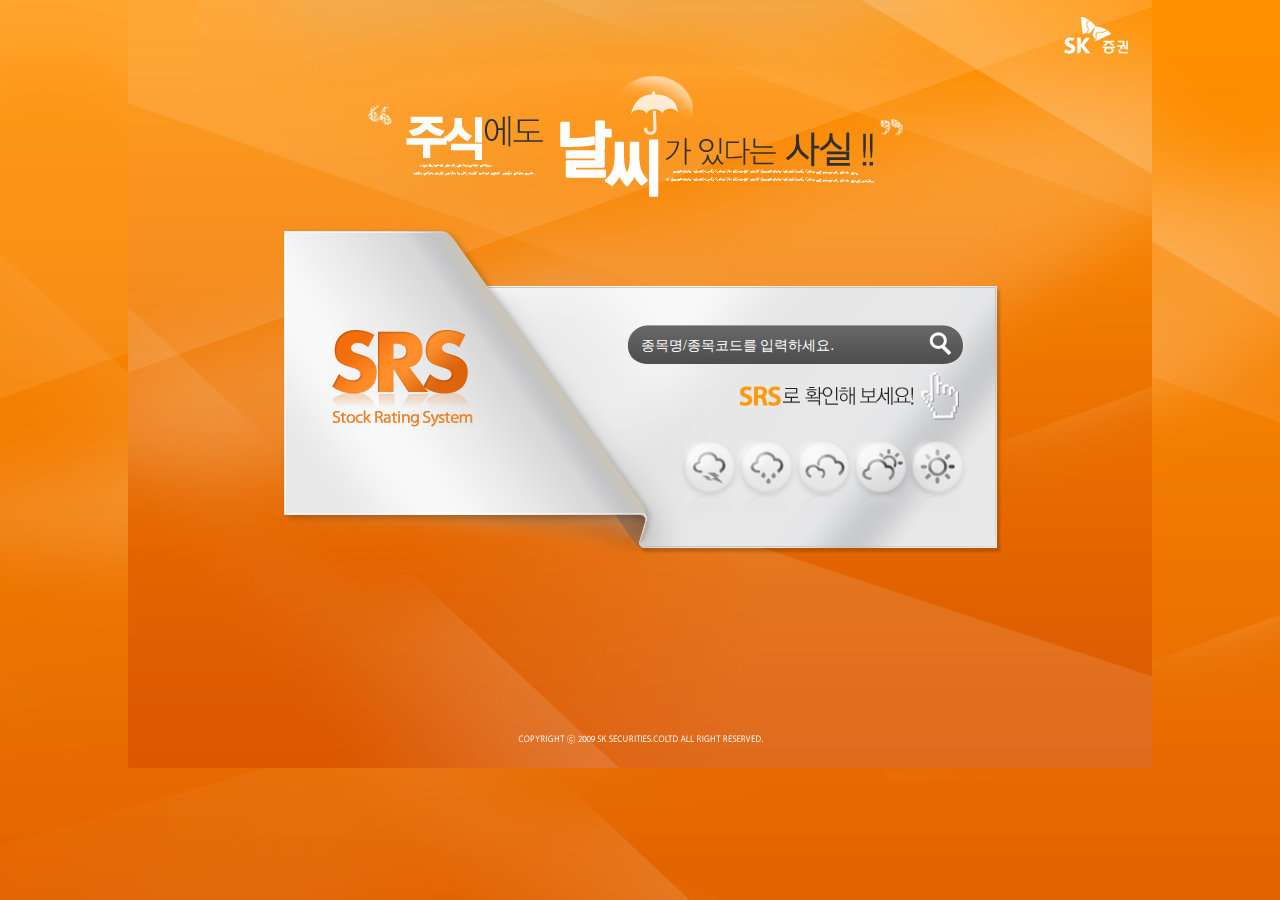
<file: html/index.html>
<!DOCTYPE html PUBLIC "-//W3C//DTD XHTML 1.0 Transitional//EN" "http://www.w3.org/TR/xhtml1/DTD/xhtml1-transitional.dtd">
<html xmlns="http://www.w3.org/1999/xhtml" lang="ko" xml:lang="ko">
<head>
<meta http-equiv="Content-Type" content="text/html; charset=euc-kr" />
<meta http-equiv="Content-Script-Type" content="text/javascript" />
<meta http-equiv="Content-Style-Type" content="text/css" />
<meta http-equiv="X-UA-Compatible" content="IE=edge" />
<meta name="viewport" content="width=880" />
<title></title>
<link rel="stylesheet" type="text/css" href="../css/style.css"/>
<link href="http://api.mobilis.co.kr/webfonts/css/?fontface=NanumGothicWeb" rel="stylesheet" type="text/css" />
<!--[if IE]><style type="text/css">.cast_list li{white-space:normal;}</style><![endif]-->
<style typee="text/css">

</style>
<script type="text/javascript" src="../js/jquery-1.7.2.min.js"></script>
<script type="text/javascript" src="../js/common.js"></script>
</head>

<body>

<div id="micro">
	<form action="result.html" method="post">
		<fieldset>
			<legend>�����/�����ڵ� �˻�</legend>
			<input type="text" id="inpKeyword" value="�����/�����ڵ带 �Է��ϼ���." />
			<button id="btnSearch"></button>
			<div id="surgestBox">
				<div class="cap"></div>
				<ul id="ulSurgest">
				</ul>
				<div class="border"></div>
			</div>
		</fieldset>
	</form>
</div>

</body>
</html>
</file>
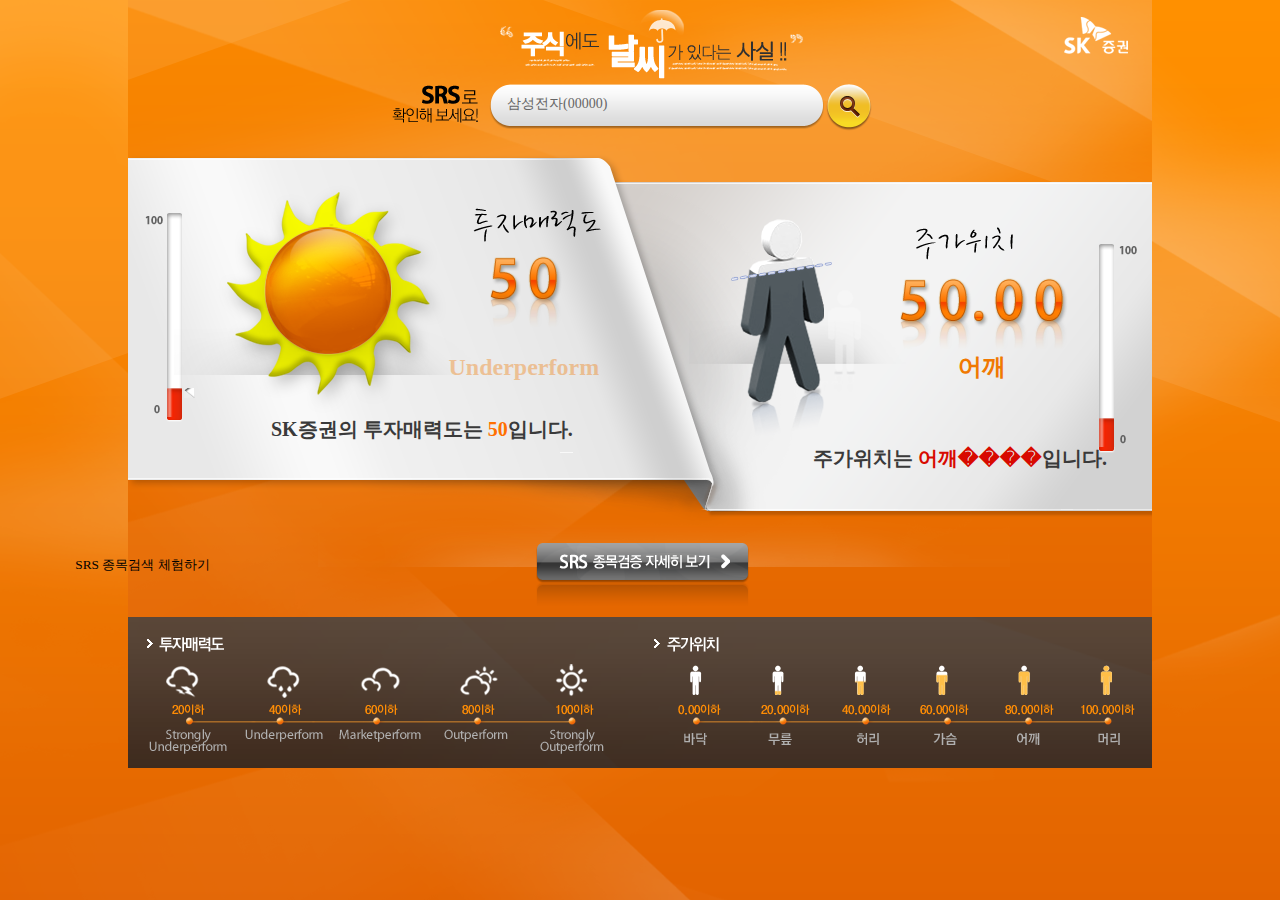
<file: html/result.html>
<!DOCTYPE html PUBLIC "-//W3C//DTD XHTML 1.0 Transitional//EN" "http://www.w3.org/TR/xhtml1/DTD/xhtml1-transitional.dtd">
<html xmlns="http://www.w3.org/1999/xhtml" lang="ko" xml:lang="ko">
<head>
<meta http-equiv="Content-Type" content="text/html; charset=euc-kr" />
<meta http-equiv="Content-Script-Type" content="text/javascript" />
<meta http-equiv="Content-Style-Type" content="text/css" />
<meta http-equiv="X-UA-Compatible" content="IE=edge" />
<meta name="viewport" content="width=880" />
<title></title>
<link rel="stylesheet" type="text/css" href="../css/style.css"/>
<link href="http://api.mobilis.co.kr/webfonts/css/?fontface=NanumGothicWeb" rel="stylesheet" type="text/css" />
<!--[if IE]><style type="text/css">img, div, input { behavior: url("../css/iepngfix.htc") }</style><![endif]-->
<script type="text/javascript" src="../js/jquery-1.7.2.min.js"></script>
<script type="text/javascript" src="../js/common.js"></script>
<script type="text/javascript" src="../js/iepngfix_tilebg.js"></script>

<script type="text/javascript">

$(window).ready(function(){
	initResult();
	
	//���ڸŷµ�
	setAppear(50, "Underperform");
	
	//�ְ���ġ
	setPosition(50.00, "���");	
});

</script>
</head>

<body>
<div id="pop">
	<div id="popup0"><img src="../images/pop_img0.png" alt="���ڸŷµ�" /></div>
	<div id="popup1"><img src="../images/pop_img1.png" alt="�ְ���ġ" /></div>
	<div id="bg"></div>
</div>

<div id="resultWrap">
	<form action="result.html" method="post">
		<fieldset>
			<legend>�����/�����ڵ� �˻�</legend>
			<input type="text" id="inpKeyword" value="�Ｚ����(00000)" />
			<button id="btnSearch"></button>
			<div id="surgestBox">
				<ul id="ulSurgest">
				</ul>
				<div class="border"></div>
			</div>
		</fieldset>
	</form>

	<div id="wrap">
		<div id="appeal"></div>
		<div id="leftGage"><div></div></div>
		<div id="appealValue">
			<p id="aHun"></p>
			<p id="aTen"></p>
			<p id="aOne"></p>
			<p id="aText"></p>
		</div>
		<div id="txtAppeal">SK������ ���ڸŷµ��� <span id="appealTextValue"></span>�Դϴ�.</div>
		
		<div id="position"></div>
		<div id="rightGage"><div></div></div>
		<div id="positionValue">
			<p id="pHun"></p>
			<p id="pTen"></p>
			<p id="pOne"></p>
			<p id="pDot"></p>
			<p id="pFir"></p>
			<p id="pSec"></p>
			<p id="pText"></p>
		</div>
		<div id="txtPosition">�ְ���ġ�� <span id="positionTextValue"></span>�Դϴ�.</div>
		
		<button id="btnJoin">SRS ����˻� ü���ϱ�</button>
	</div>
	
	<div id="footer">
		<img src="../images/bnnr0.png" alt="" id="footer0" /><img src="../images/bnnr1.png" alt="" id="footer1" />
	</div>
</div>

</body>
</html>
</file>
<file: css/style.css>
@charset "utf-8";
/************* 기본세팅 *************/

* {margin:0; padding:0; list-style:none; font-family: 'NanumGothicWeb';}
fieldset {border:none; position:relative}
legend {display:none}
body {background:url("../images/bg_pattern.png");}
#micro {width:1024px; height:768px; background:url("../images/bg_main.jpg"); position:relative; margin:0 auto}
#micro #inpKeyword {background:none; border:none; position:absolute; top:333px; left:513px; width:281px; height:24px; font-size:14px; line-height:25px; color:#fff; padding:0px 0}
#micro #btnSearch {position:absolute; top:326px; left:796px; width:40px; height:37px; background:none; border:none; cursor:pointer}
#micro #surgestBox {position:absolute; background:url("../images/bg_searchBoxBack.png") repeat-y; top:377px; left:500px; width:337px; display:none}
#micro #surgestBox ul#ulSurgest {padding:0 5px 0px 2px}
#micro #surgestBox ul#ulSurgest li {padding:10px 0; font-weight:bold; color:#fff}
#micro #surgestBox ul#ulSurgest li span.stockNo {padding:0 10px}
#micro #surgestBox ul#ulSurgest li span.keyword {color:#ffb35a}
#micro #surgestBox ul#ulSurgest li:hover {background:#444;}
#micro #surgestBox div.cap {background:url("../images/bg_searchBoxCap.png") no-repeat; width:377px; height:14px; position:absolute; top:-13px}
#micro #surgestBox div.border {background:url("../images/bg_searchBox.png") no-repeat; width:377px; height:15px; position:absolute; bottom:-15px}


#resultWrap {width:1024px; height:768px; background:url(../images/bg_result.png) no-repeat; position:relative; margin:0 auto}
#inpKeyword {background:none; border:none; position:absolute; top:92px; left:379px; width:281px; height:24px; line-height:30px; font-size:14px; color:#666}
#btnSearch {position:absolute; top:86px; left:701px; width:40px; height:37px; background:none; border:none; cursor:pointer}
#surgestBox {position:absolute; background:url("../images/bg_searchBox1Back.png") repeat-y; top:126px; left:378px; width:301px; display:none; z-index:2000}
#surgestBox ul#ulSurgest {padding:0 5px 0px 2px}
#surgestBox ul#ulSurgest li {padding:10px 0; font-weight:bold; color:#4c4c4c}
#surgestBox ul#ulSurgest li span.stockNo {padding:0 10px}
#surgestBox ul#ulSurgest li span.keyword {color:#ffb35a}
#surgestBox ul#ulSurgest li:hover {background:#e4e4e4}
#surgestBox div.border {background:url("../images/bg_searchBox1.png") no-repeat; width:306px; height:15px; position:absolute; bottom:-15px}

#leftGage {position:absolute; width:43px; height:192px; background:url("../images/bg_gage0.png") no-repeat; bottom:351px; left:39px; height:0px}
#leftGage div {background:url("../images/ico_arrow0.png") no-repeat; width:11px; height:15px; position:absolute; right:15px; top:-5px}
#leftGage div.cap {width:15px; height:11px; background:url(../images/bg_gage1Cap.png) no-repeat; top:-10px; left:0; display:none; opacity:0; filter:alpha(opacity=0)}
#rightGage {position:absolute; width:43px; height:192px; background:url("../images/bg_gage0.png") no-repeat; bottom:321px; right:10px; height:0px}
#rightGage div {background:url("../images/ico_arrow1.png") no-repeat; width:11px; height:15px; position:absolute; left:-13px; top:-5px}
#rightGage div.cap {width:14px; height:11px; background:url(../images/bg_gage1Cap.png) no-repeat; top:-10px; left:0; display:none; opacity:0; filter:alpha(opacity=0)}
#appeal {background:url("../images/img_sun0.png") no-repeat; width:243px; height:247px; position:absolute; top:177px; left:77px}
#position {background:url("../images/img_human0.png") no-repeat; width:244px; height:248px; position:absolute; top:207px; right:250px}
#txtAppeal {font-size:20px; font-weight:bold; color:#3a3a3a; position:absolute; top:416px; left:143px}
#txtAppeal span {color:#ff7000}
#appealValue {position:absolute; top:254px; left:356px}
#appealValue p {background:url("../images/number.png") no-repeat; width:40px; height:75px; float:left}
#appealValue #aHun {}
#appealValue #aTen {}
#appealValue #aOne {}
#appealValue #aText {background:none; font-size:24px; font-weight:bold; color:#f07901; width:auto; position:absolute; top:0; left:0; opacity:0}

#txtPosition {font-size:20px; font-weight:bold; color:#3a3a3a; position:absolute; top:445px; left:685px}
#txtPosition span {color:#d80a00}
#positionValue {position:absolute; top:276px; right:82px}
#positionValue p {background:url("../images/number.png") no-repeat; width:40px; height:75px; float:left}
#positionValue #pHun {}
#positionValue #pTen {}
#positionValue #pOne {}
#positionValue #pDot {background-position-x:-415px; width:16px}
#positionValue #pFir {}
#positionValue #pSen {}
#positionValue #pText {background:none; clear:both; font-size:24px; font-weight:bold; color:#f07901; text-align:center; width:100%}
#btnJoin {position:absolute; top:542px; left:407px; width:215px; height:45px; background:no-repeat; border:none; text-indent:-1000px; cursor:pointer}
#footer {position:absolute; bottom:0}

#pop {position:relative; width:1024px; margin:0 auto}
#pop #bg {background:#000; width:1024px; height:617px; position:absolute; z-index:1000; opacity:0; display:none}
#pop #popup0 {position:absolute; top:107px; left:142px; z-index:1001; opacity:0; display:none}
#pop #popup1 {position:absolute; top:147px; left:142px; z-index:1002; opacity:0; display:none}
</file>
